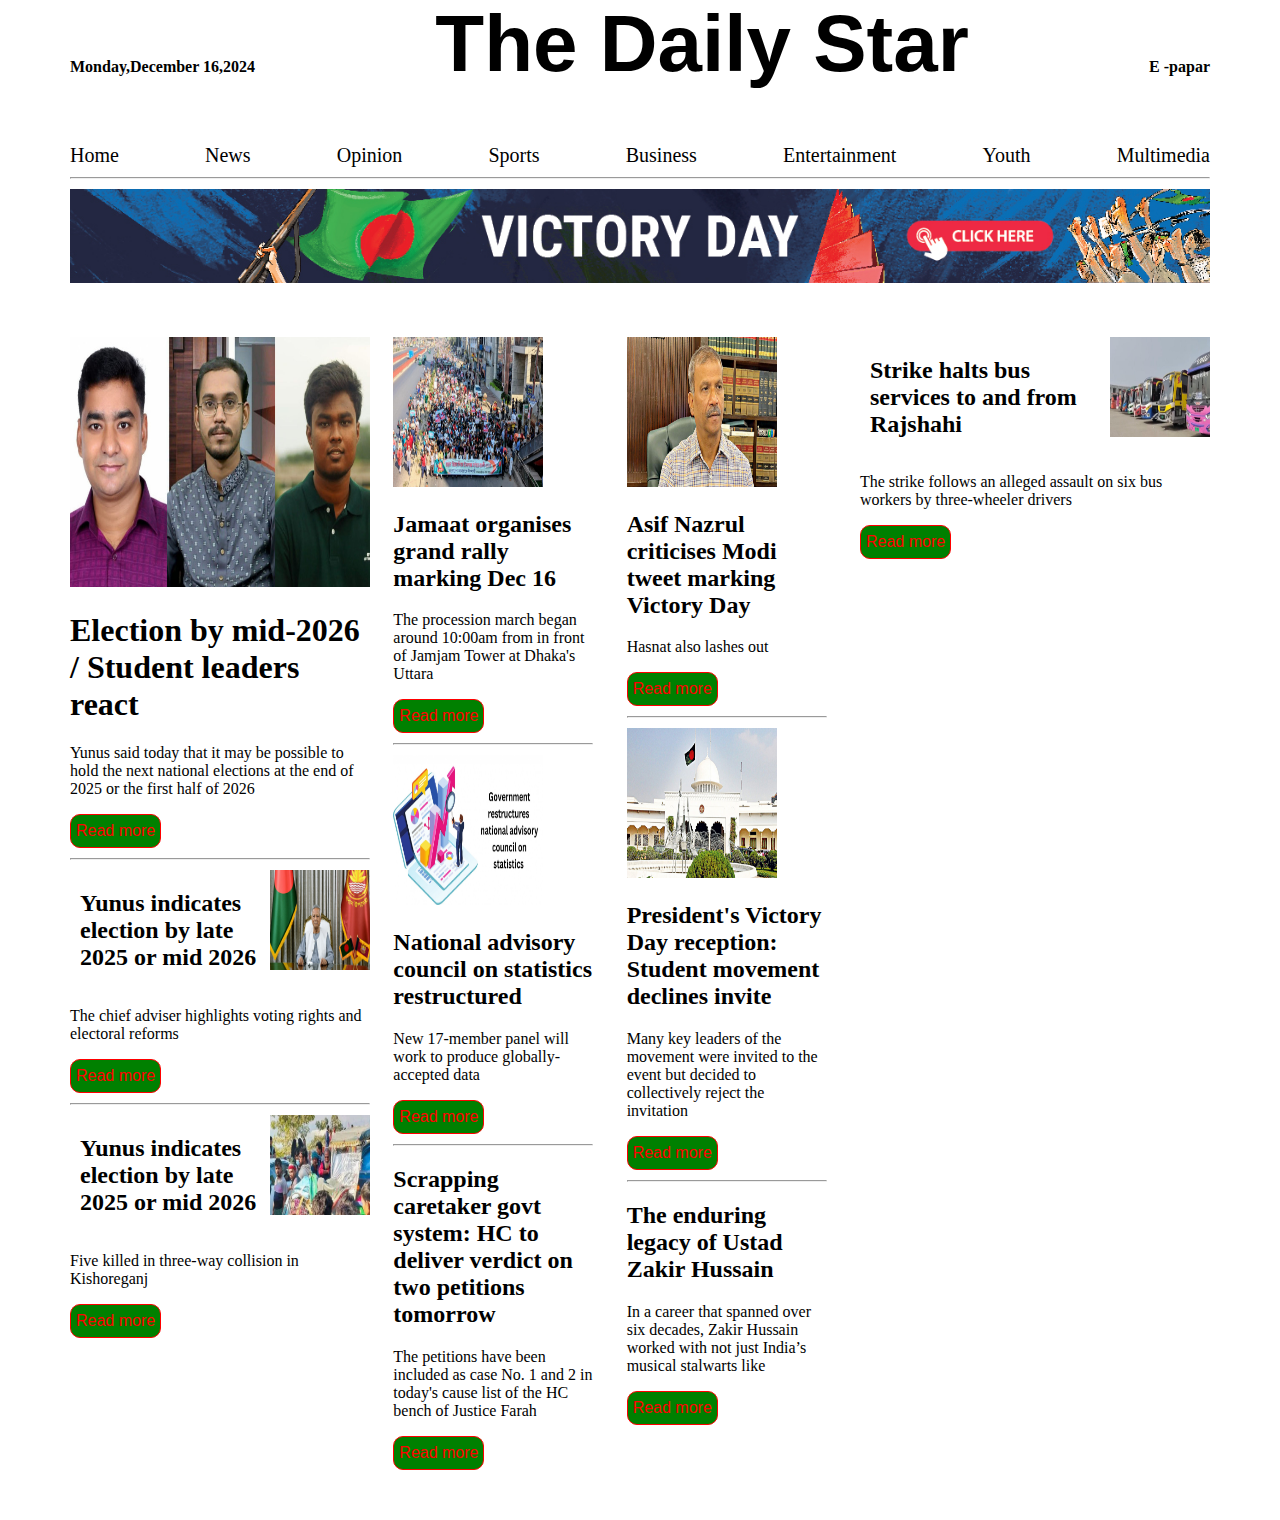
<file: Index.html>
<!DOCTYPE html>
<html lang="en">
  <head>
    <meta charset="UTF-8" />
    <meta name="viewport" content="width=device-width, initial-scale=1.0" />
    <title>Website Design for Newspaper</title>
    <link rel="stylesheet" href="./style.css" />
  </head>
  <body>
    <div class="main">
      <div class="Head">
        <div class="date">Monday,December 16,2024</div>
        <div><h1 class="Name">The Daily Star</h1></div>
        <div class="date">E -papar</div>
      </div>

      <div class="menu">
        <li><a href="./Index.html">Home</a></li>
        <li><a href="">News</a></li>
        <li><a href="">Opinion</a></li>
        <li><a href="">Sports</a></li>
        <li><a href="">Business</a></li>
        <li><a href="">Entertainment</a></li>
        <li><a href="">Youth </a></li>
        <li><a href="">Multimedia</a></li>
      </div>
      <hr />
      <div>
        <img src="./Image/vic-dk.jpg" class="main" />
      </div>
      <div class="news-top">
        <div class="left">
          <div class="left-item">
            <img src="./Image/azmin_2.jpg" width="300px" height="250px" />
            <h1>Election by mid-2026 / Student leaders react</h1>
            <p>
              Yunus said today that it may be possible to hold the next national
              elections at the end of 2025 or the first half of 2026
            </p>
            <button><a href="./election.html">Read more</a></button>
          </div>
          <hr />
          <div class="left-item">
            <div class="Younus">
              <h2>Yunus indicates election by late 2025 or mid 2026</h2>

              <img src="./Image/younus.jpg" height="100px" width="100px" />
            </div>
            <p>
              The chief adviser highlights voting rights and electoral reforms
            </p>
            <button><a href="./younus.html">Read more</a></button>
          </div>
          <hr />
          <div class="left-item">
            <div class="Younus">
              <h2>Yunus indicates election by late 2025 or mid 2026</h2>

              <img src="./Image/kishoreganj.jpg" height="100px" width="100px" />
            </div>
            <p>Five killed in three-way collision in Kishoreganj</p>
            <button><a href="kishoregonge.html">Read more</a></button>
          </div>
          
        </div>
        <div class="middle">
          <div class="Jamat">
            <img src="./Image/jamat.jpg" alt="" height="150px" width="150px" />
            <h2>Jamaat organises grand rally marking Dec 16</h2>
            <p>
              The procession march began around 10:00am from in front of Jamjam
              Tower at Dhaka's Uttara
            </p>
            <button><a href="jamat.html">Read more</a></button>
          </div>
          <hr />
          <div class="Jamat">
            <img
              src="./Image/national.jpg"
              alt=""
              height="150px"
              width="150px"
            />
            <h2>National advisory council on statistics restructured</h2>
            <p>
              New 17-member panel will work to produce globally-accepted data
            </p>
            <button><a href="./national.html">Read more</a></button>
          </div>
          <hr />
          <div class="Jamat">
            <h2>
              Scrapping caretaker govt system: HC to deliver verdict on two
              petitions tomorrow
            </h2>
            <p>
              The petitions have been included as case No. 1 and 2 in today's
              cause list of the HC bench of Justice Farah
            </p>
            <button><a href="./Caretaker.html">Read more</a></button>
          </div>
        </div><!--end first middle-->
        <div class="middle">
            <div class="Jamat">
                <img src="./Image/asif-nazrul_0.jpg" alt="" height="150px" width="150px" />
              <h2>Asif Nazrul criticises Modi tweet marking Victory Day</h2>
              <p>
                Hasnat also lashes out
              </p>
              <button><a href="asif.html">Read more</a></button>
            </div>
            <hr />
            <div class="Jamat">
              <img
                src="./Image/bangabhaban-new_1.jpg"
                alt=""
                height="150px"
                width="150px"
              />
              <h2>President's Victory Day reception: Student movement declines invite</h2>
              <p>
                Many key leaders of the movement were invited to the event but decided to collectively reject the invitation
              </p>
              <button><a href="./national.html">Read more</a></button>
            </div>
            <hr />
            <div class="Jamat">
              <h2>
                The enduring legacy of Ustad Zakir Hussain
              </h2>
              <p>
                In a career that spanned over six decades, Zakir Hussain worked with not just India’s musical stalwarts like 
              </p>
              <button><a href="./Zakir.html">Read more</a></button>
            </div>
          </div>
        <div class="right">
            <div class="Younus">
                <h2>Strike halts bus services to and from Rajshahi</h2>
  
                <img src="./Image/patuakhali-_pic_26_22.01.24.jpg" height="100px" width="100px" />
              </div>
              <p>
                The strike follows an alleged assault on six bus workers by three-wheeler drivers 
              </p>
              <button><a href="./bus.html">Read more</a></button>
            </div>
            
        </div>
      </div>
    </div>
    <!--main end-->
  </body>
</html>
</file>
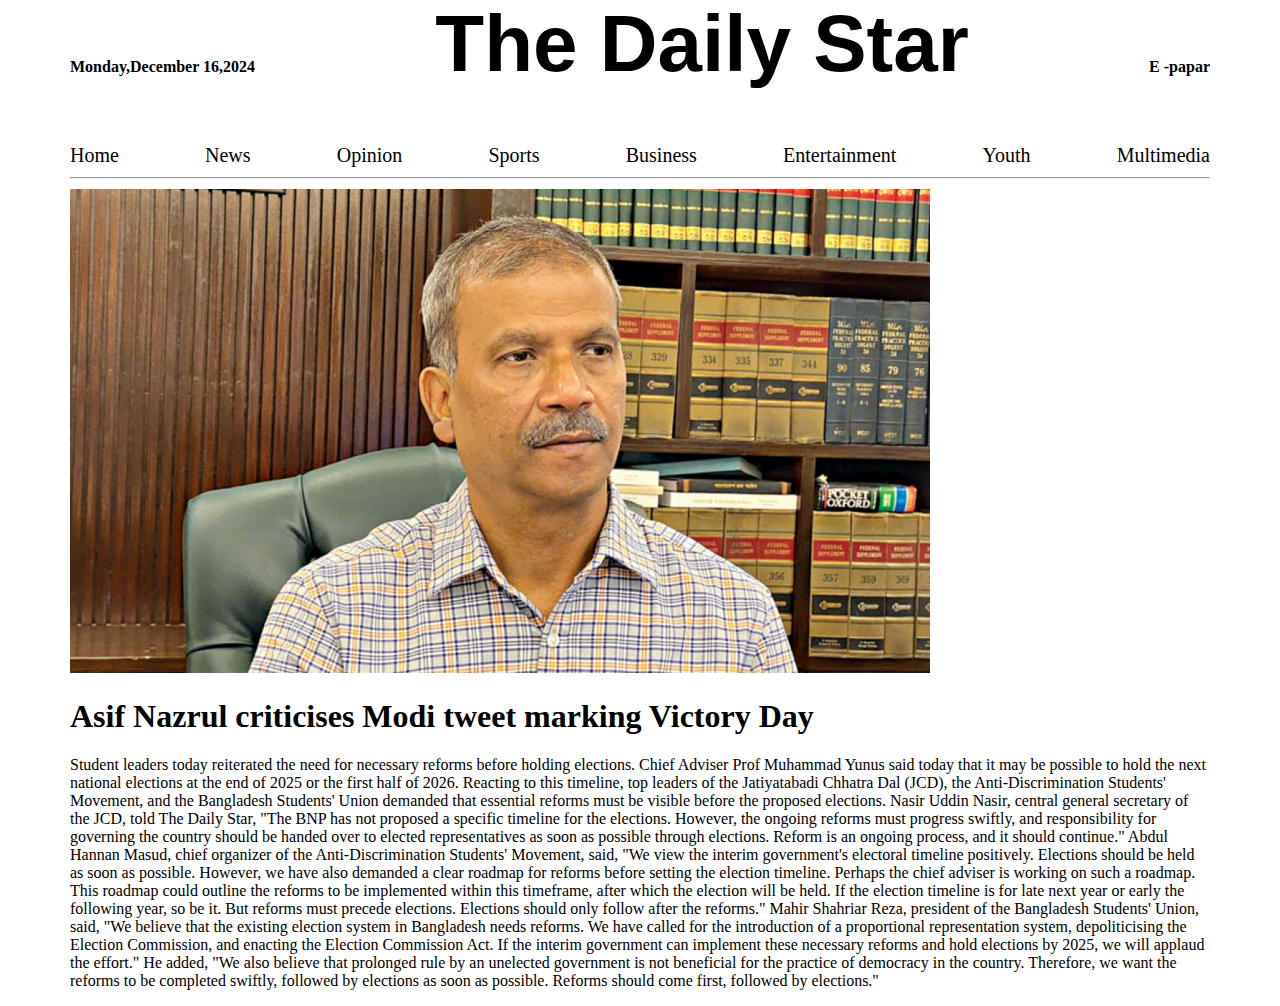
<file: asif.html>
<!DOCTYPE html>
<html lang="en">
  <head>
    <meta charset="UTF-8" />
    <meta name="viewport" content="width=device-width, initial-scale=1.0" />
    <title>Website Design for Newspaper</title>
    <link rel="stylesheet" href="./style.css" />
  </head>
  <body>
    <div class="main">
      <div class="Head">
        <div class="date">Monday,December 16,2024</div>
        <div><h1 class="Name">The Daily Star</h1></div>
        <div class="date">E -papar</div>
      </div>

      <div class="menu">
        <li><a href="./Index.html">Home</a></li>
        <li><a href="">News</a></li>
        <li><a href="">Opinion</a></li>
        <li><a href="">Sports</a></li>
        <li><a href="">Business</a></li>
        <li><a href="">Entertainment</a></li>
        <li><a href="">Youth </a></li>
        <li><a href="">Multimedia</a></li>
      </div>
      <hr />
      <img src="./Image/asif-nazrul_0.jpg"/>
      <h1> Asif Nazrul criticises Modi tweet marking Victory Day</h1>
     

      <p>
        Student leaders today reiterated the need for necessary reforms before
        holding elections. Chief Adviser Prof Muhammad Yunus said today that it
        may be possible to hold the next national elections at the end of 2025
        or the first half of 2026. Reacting to this timeline, top leaders of the
        Jatiyatabadi Chhatra Dal (JCD), the Anti-Discrimination Students'
        Movement, and the Bangladesh Students' Union demanded that essential
        reforms must be visible before the proposed elections. Nasir Uddin
        Nasir, central general secretary of the JCD, told The Daily Star, "The
        BNP has not proposed a specific timeline for the elections. However, the
        ongoing reforms must progress swiftly, and responsibility for governing
        the country should be handed over to elected representatives as soon as
        possible through elections. Reform is an ongoing process, and it should
        continue." Abdul Hannan Masud, chief organizer of the
        Anti-Discrimination Students' Movement, said, "We view the interim
        government's electoral timeline positively. Elections should be held as
        soon as possible. However, we have also demanded a clear roadmap for
        reforms before setting the election timeline. Perhaps the chief adviser
        is working on such a roadmap. This roadmap could outline the reforms to
        be implemented within this timeframe, after which the election will be
        held. If the election timeline is for late next year or early the
        following year, so be it. But reforms must precede elections. Elections
        should only follow after the reforms." Mahir Shahriar Reza, president of
        the Bangladesh Students' Union, said, "We believe that the existing
        election system in Bangladesh needs reforms. We have called for the
        introduction of a proportional representation system, depoliticising the
        Election Commission, and enacting the Election Commission Act. If the
        interim government can implement these necessary reforms and hold
        elections by 2025, we will applaud the effort." He added, "We also
        believe that prolonged rule by an unelected government is not beneficial
        for the practice of democracy in the country. Therefore, we want the
        reforms to be completed swiftly, followed by elections as soon as
        possible. Reforms should come first, followed by elections."
      </p>
    </div>
    <!--main end-->
  </body>
</html>
</file>
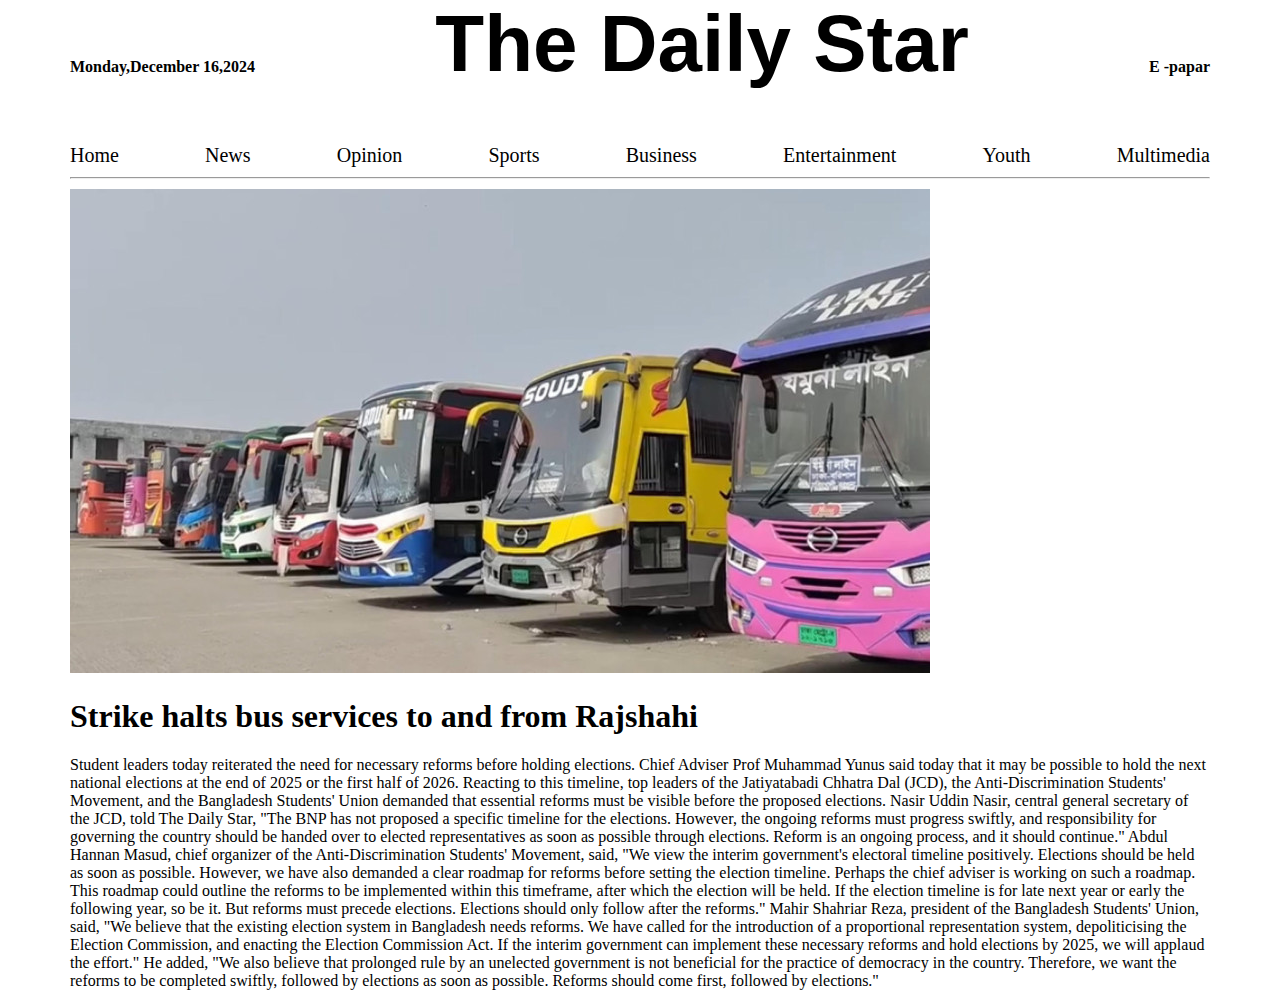
<file: bus.html>
<!DOCTYPE html>
<html lang="en">
  <head>
    <meta charset="UTF-8" />
    <meta name="viewport" content="width=device-width, initial-scale=1.0" />
    <title>Website Design for Newspaper</title>
    <link rel="stylesheet" href="./style.css" />
  </head>
  <body>
    <div class="main">
      <div class="Head">
        <div class="date">Monday,December 16,2024</div>
        <div><h1 class="Name">The Daily Star</h1></div>
        <div class="date">E -papar</div>
      </div>

      <div class="menu">
        <li><a href="./Index.html">Home</a></li>
        <li><a href="">News</a></li>
        <li><a href="">Opinion</a></li>
        <li><a href="">Sports</a></li>
        <li><a href="">Business</a></li>
        <li><a href="">Entertainment</a></li>
        <li><a href="">Youth </a></li>
        <li><a href="">Multimedia</a></li>
      </div>
      <hr />
      <img src="./Image/patuakhali-_pic_26_22.01.24.jpg"/>
      <h1> Strike halts bus services to and from Rajshahi</h1>
     

      <p>
        Student leaders today reiterated the need for necessary reforms before
        holding elections. Chief Adviser Prof Muhammad Yunus said today that it
        may be possible to hold the next national elections at the end of 2025
        or the first half of 2026. Reacting to this timeline, top leaders of the
        Jatiyatabadi Chhatra Dal (JCD), the Anti-Discrimination Students'
        Movement, and the Bangladesh Students' Union demanded that essential
        reforms must be visible before the proposed elections. Nasir Uddin
        Nasir, central general secretary of the JCD, told The Daily Star, "The
        BNP has not proposed a specific timeline for the elections. However, the
        ongoing reforms must progress swiftly, and responsibility for governing
        the country should be handed over to elected representatives as soon as
        possible through elections. Reform is an ongoing process, and it should
        continue." Abdul Hannan Masud, chief organizer of the
        Anti-Discrimination Students' Movement, said, "We view the interim
        government's electoral timeline positively. Elections should be held as
        soon as possible. However, we have also demanded a clear roadmap for
        reforms before setting the election timeline. Perhaps the chief adviser
        is working on such a roadmap. This roadmap could outline the reforms to
        be implemented within this timeframe, after which the election will be
        held. If the election timeline is for late next year or early the
        following year, so be it. But reforms must precede elections. Elections
        should only follow after the reforms." Mahir Shahriar Reza, president of
        the Bangladesh Students' Union, said, "We believe that the existing
        election system in Bangladesh needs reforms. We have called for the
        introduction of a proportional representation system, depoliticising the
        Election Commission, and enacting the Election Commission Act. If the
        interim government can implement these necessary reforms and hold
        elections by 2025, we will applaud the effort." He added, "We also
        believe that prolonged rule by an unelected government is not beneficial
        for the practice of democracy in the country. Therefore, we want the
        reforms to be completed swiftly, followed by elections as soon as
        possible. Reforms should come first, followed by elections."
      </p>
    </div>
    <!--main end-->
  </body>
</html>
</file>
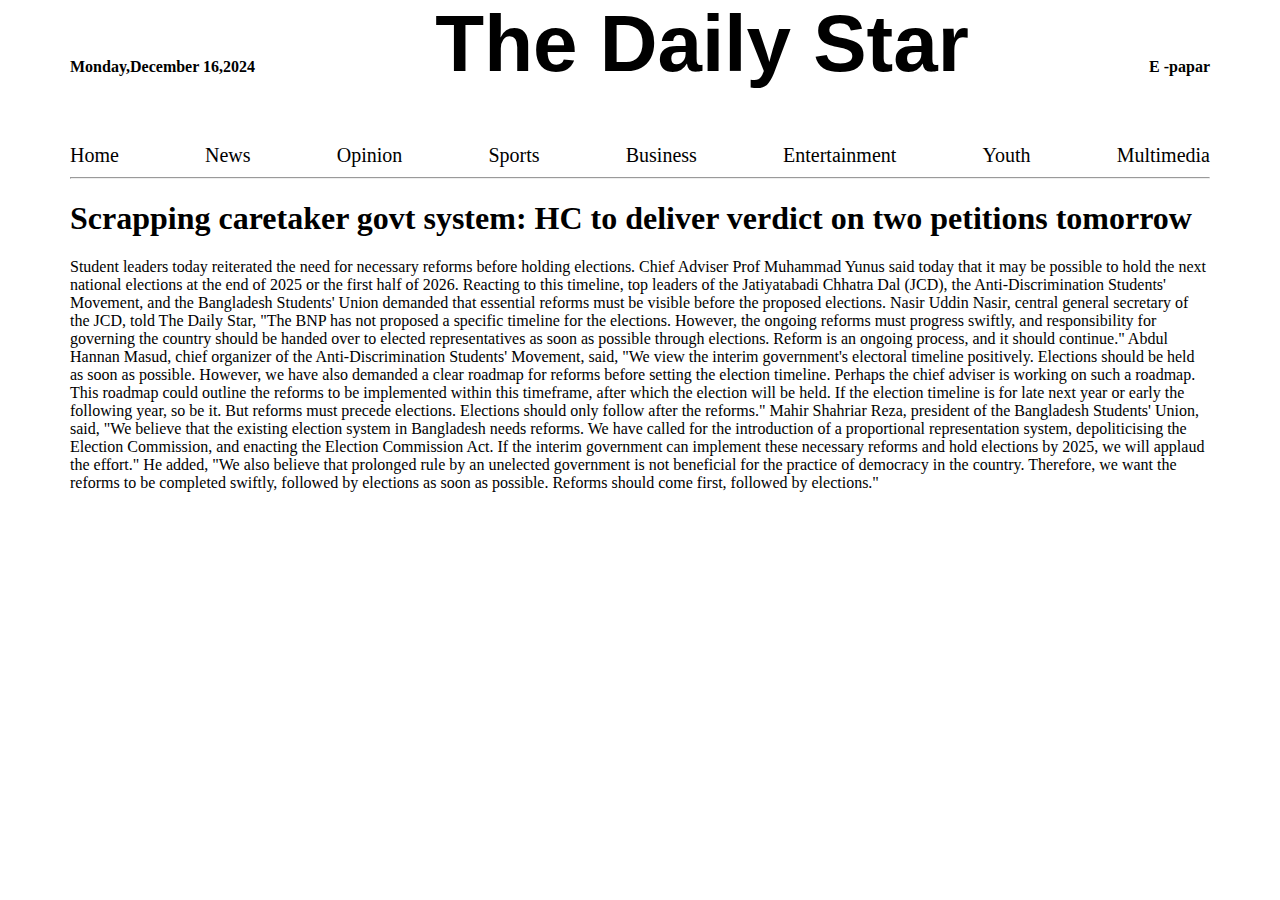
<file: Caretaker.html>
<!DOCTYPE html>
<html lang="en">
  <head>
    <meta charset="UTF-8" />
    <meta name="viewport" content="width=device-width, initial-scale=1.0" />
    <title>Website Design for Newspaper</title>
    <link rel="stylesheet" href="./style.css" />
  </head>
  <body>
    <div class="main">
      <div class="Head">
        <div class="date">Monday,December 16,2024</div>
        <div><h1 class="Name">The Daily Star</h1></div>
        <div class="date">E -papar</div>
      </div>

      <div class="menu">
        <li><a href="./Index.html">Home</a></li>
        <li><a href="">News</a></li>
        <li><a href="">Opinion</a></li>
        <li><a href="">Sports</a></li>
        <li><a href="">Business</a></li>
        <li><a href="">Entertainment</a></li>
        <li><a href="">Youth </a></li>
        <li><a href="">Multimedia</a></li>
      </div>
      <hr />
      <h1> Scrapping caretaker govt system: HC to deliver verdict on two
        petitions tomorrow</h1>
     

      <p>
        Student leaders today reiterated the need for necessary reforms before
        holding elections. Chief Adviser Prof Muhammad Yunus said today that it
        may be possible to hold the next national elections at the end of 2025
        or the first half of 2026. Reacting to this timeline, top leaders of the
        Jatiyatabadi Chhatra Dal (JCD), the Anti-Discrimination Students'
        Movement, and the Bangladesh Students' Union demanded that essential
        reforms must be visible before the proposed elections. Nasir Uddin
        Nasir, central general secretary of the JCD, told The Daily Star, "The
        BNP has not proposed a specific timeline for the elections. However, the
        ongoing reforms must progress swiftly, and responsibility for governing
        the country should be handed over to elected representatives as soon as
        possible through elections. Reform is an ongoing process, and it should
        continue." Abdul Hannan Masud, chief organizer of the
        Anti-Discrimination Students' Movement, said, "We view the interim
        government's electoral timeline positively. Elections should be held as
        soon as possible. However, we have also demanded a clear roadmap for
        reforms before setting the election timeline. Perhaps the chief adviser
        is working on such a roadmap. This roadmap could outline the reforms to
        be implemented within this timeframe, after which the election will be
        held. If the election timeline is for late next year or early the
        following year, so be it. But reforms must precede elections. Elections
        should only follow after the reforms." Mahir Shahriar Reza, president of
        the Bangladesh Students' Union, said, "We believe that the existing
        election system in Bangladesh needs reforms. We have called for the
        introduction of a proportional representation system, depoliticising the
        Election Commission, and enacting the Election Commission Act. If the
        interim government can implement these necessary reforms and hold
        elections by 2025, we will applaud the effort." He added, "We also
        believe that prolonged rule by an unelected government is not beneficial
        for the practice of democracy in the country. Therefore, we want the
        reforms to be completed swiftly, followed by elections as soon as
        possible. Reforms should come first, followed by elections."
      </p>
    </div>
    <!--main end-->
  </body>
</html>
</file>
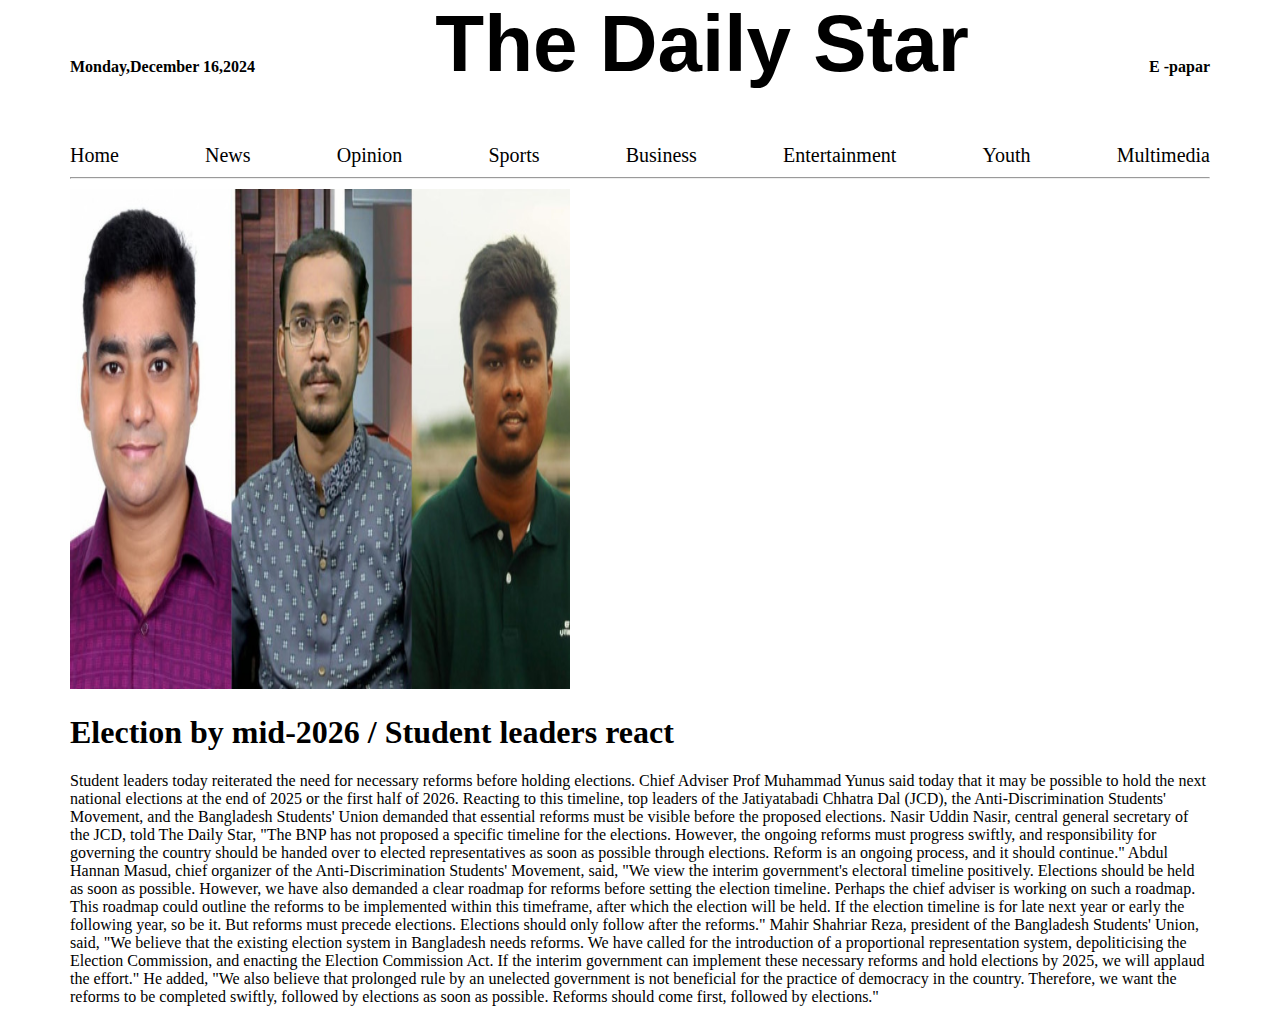
<file: election.html>
<!DOCTYPE html>
<html lang="en">
  <head>
    <meta charset="UTF-8" />
    <meta name="viewport" content="width=device-width, initial-scale=1.0" />
    <title>Website Design for Newspaper</title>
    <link rel="stylesheet" href="./style.css" />
  </head>
  <body>
    <div class="main">
      <div class="Head">
        <div class="date">Monday,December 16,2024</div>
        <div><h1 class="Name">The Daily Star</h1></div>
        <div class="date">E -papar</div>
      </div>

      <div class="menu">
        <li><a href="./Index.html">Home</a></li>
        <li><a href="">News</a></li>
        <li><a href="">Opinion</a></li>
        <li><a href="">Sports</a></li>
        <li><a href="">Business</a></li>
        <li><a href="">Entertainment</a></li>
        <li><a href="">Youth </a></li>
        <li><a href="">Multimedia</a></li>
      </div>
      <hr />

      <img src="./Image/azmin_2.jpg" width="500px" height="500px" />
      <h1>Election by mid-2026 / Student leaders react</h1>
      <p>
        Student leaders today reiterated the need for necessary reforms before
        holding elections. Chief Adviser Prof Muhammad Yunus said today that it
        may be possible to hold the next national elections at the end of 2025
        or the first half of 2026. Reacting to this timeline, top leaders of the
        Jatiyatabadi Chhatra Dal (JCD), the Anti-Discrimination Students'
        Movement, and the Bangladesh Students' Union demanded that essential
        reforms must be visible before the proposed elections. Nasir Uddin
        Nasir, central general secretary of the JCD, told The Daily Star, "The
        BNP has not proposed a specific timeline for the elections. However, the
        ongoing reforms must progress swiftly, and responsibility for governing
        the country should be handed over to elected representatives as soon as
        possible through elections. Reform is an ongoing process, and it should
        continue." Abdul Hannan Masud, chief organizer of the
        Anti-Discrimination Students' Movement, said, "We view the interim
        government's electoral timeline positively. Elections should be held as
        soon as possible. However, we have also demanded a clear roadmap for
        reforms before setting the election timeline. Perhaps the chief adviser
        is working on such a roadmap. This roadmap could outline the reforms to
        be implemented within this timeframe, after which the election will be
        held. If the election timeline is for late next year or early the
        following year, so be it. But reforms must precede elections. Elections
        should only follow after the reforms." Mahir Shahriar Reza, president of
        the Bangladesh Students' Union, said, "We believe that the existing
        election system in Bangladesh needs reforms. We have called for the
        introduction of a proportional representation system, depoliticising the
        Election Commission, and enacting the Election Commission Act. If the
        interim government can implement these necessary reforms and hold
        elections by 2025, we will applaud the effort." He added, "We also
        believe that prolonged rule by an unelected government is not beneficial
        for the practice of democracy in the country. Therefore, we want the
        reforms to be completed swiftly, followed by elections as soon as
        possible. Reforms should come first, followed by elections."
      </p>
    </div>
    <!--main end-->
  </body>
</html>
</file>
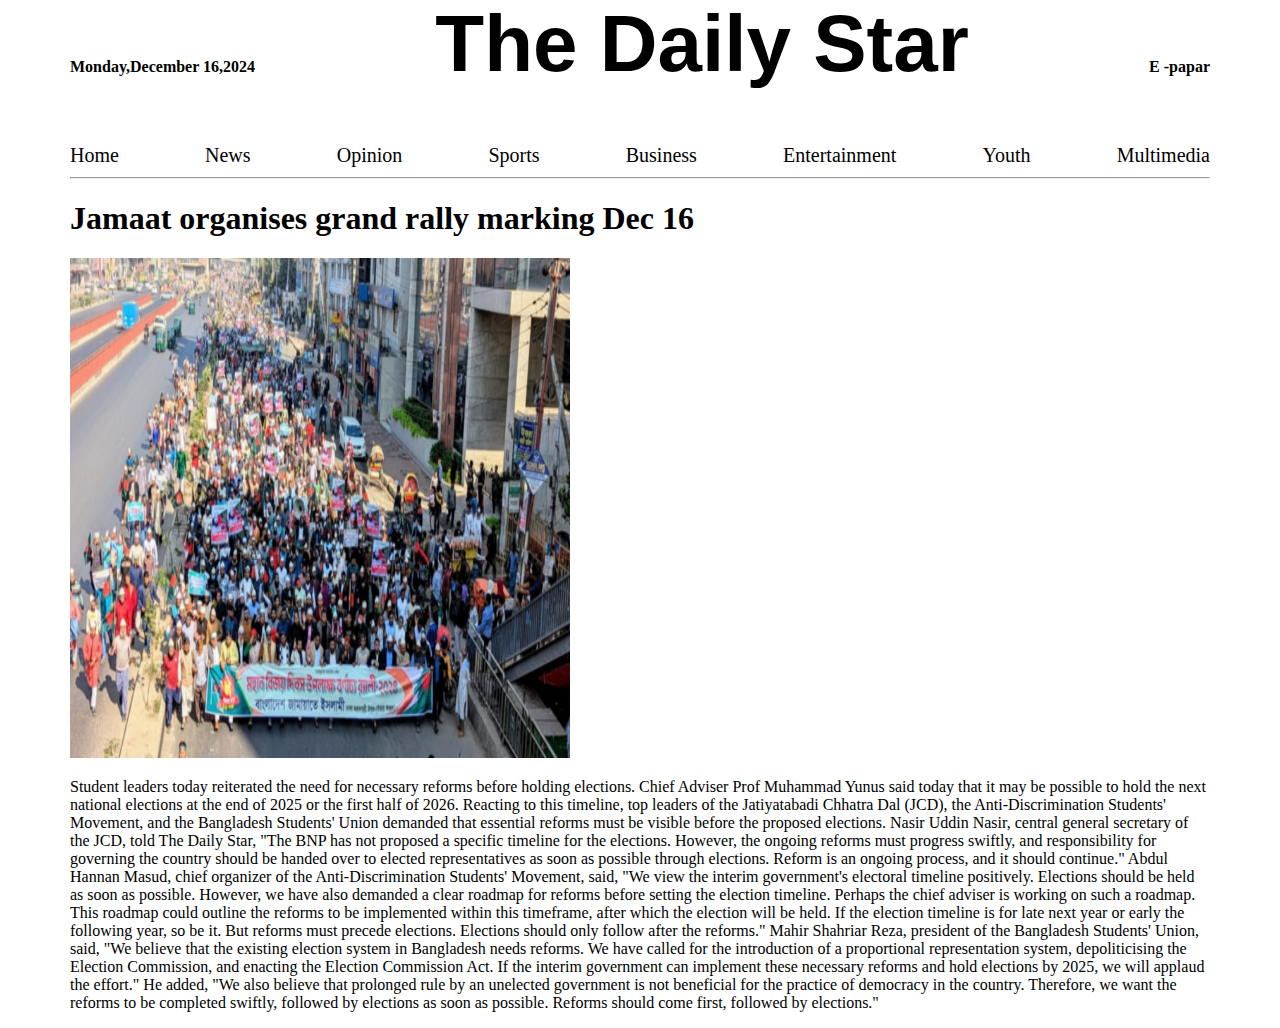
<file: jamat.html>
<!DOCTYPE html>
<html lang="en">
  <head>
    <meta charset="UTF-8" />
    <meta name="viewport" content="width=device-width, initial-scale=1.0" />
    <title>Website Design for Newspaper</title>
    <link rel="stylesheet" href="./style.css" />
  </head>
  <body>
    <div class="main">
      <div class="Head">
        <div class="date">Monday,December 16,2024</div>
        <div><h1 class="Name">The Daily Star</h1></div>
        <div class="date">E -papar</div>
      </div>

      <div class="menu">
        <li><a href="./Index.html">Home</a></li>
        <li><a href="">News</a></li>
        <li><a href="">Opinion</a></li>
        <li><a href="">Sports</a></li>
        <li><a href="">Business</a></li>
        <li><a href="">Entertainment</a></li>
        <li><a href="">Youth </a></li>
        <li><a href="">Multimedia</a></li>
      </div>
      <hr />
      <h1>Jamaat organises grand rally marking Dec 16</h1>
      <img src="./Image/jamat.jpg" width="500px" height="500px" />

      <p>
        Student leaders today reiterated the need for necessary reforms before
        holding elections. Chief Adviser Prof Muhammad Yunus said today that it
        may be possible to hold the next national elections at the end of 2025
        or the first half of 2026. Reacting to this timeline, top leaders of the
        Jatiyatabadi Chhatra Dal (JCD), the Anti-Discrimination Students'
        Movement, and the Bangladesh Students' Union demanded that essential
        reforms must be visible before the proposed elections. Nasir Uddin
        Nasir, central general secretary of the JCD, told The Daily Star, "The
        BNP has not proposed a specific timeline for the elections. However, the
        ongoing reforms must progress swiftly, and responsibility for governing
        the country should be handed over to elected representatives as soon as
        possible through elections. Reform is an ongoing process, and it should
        continue." Abdul Hannan Masud, chief organizer of the
        Anti-Discrimination Students' Movement, said, "We view the interim
        government's electoral timeline positively. Elections should be held as
        soon as possible. However, we have also demanded a clear roadmap for
        reforms before setting the election timeline. Perhaps the chief adviser
        is working on such a roadmap. This roadmap could outline the reforms to
        be implemented within this timeframe, after which the election will be
        held. If the election timeline is for late next year or early the
        following year, so be it. But reforms must precede elections. Elections
        should only follow after the reforms." Mahir Shahriar Reza, president of
        the Bangladesh Students' Union, said, "We believe that the existing
        election system in Bangladesh needs reforms. We have called for the
        introduction of a proportional representation system, depoliticising the
        Election Commission, and enacting the Election Commission Act. If the
        interim government can implement these necessary reforms and hold
        elections by 2025, we will applaud the effort." He added, "We also
        believe that prolonged rule by an unelected government is not beneficial
        for the practice of democracy in the country. Therefore, we want the
        reforms to be completed swiftly, followed by elections as soon as
        possible. Reforms should come first, followed by elections."
      </p>
    </div>
    <!--main end-->
  </body>
</html>
</file>
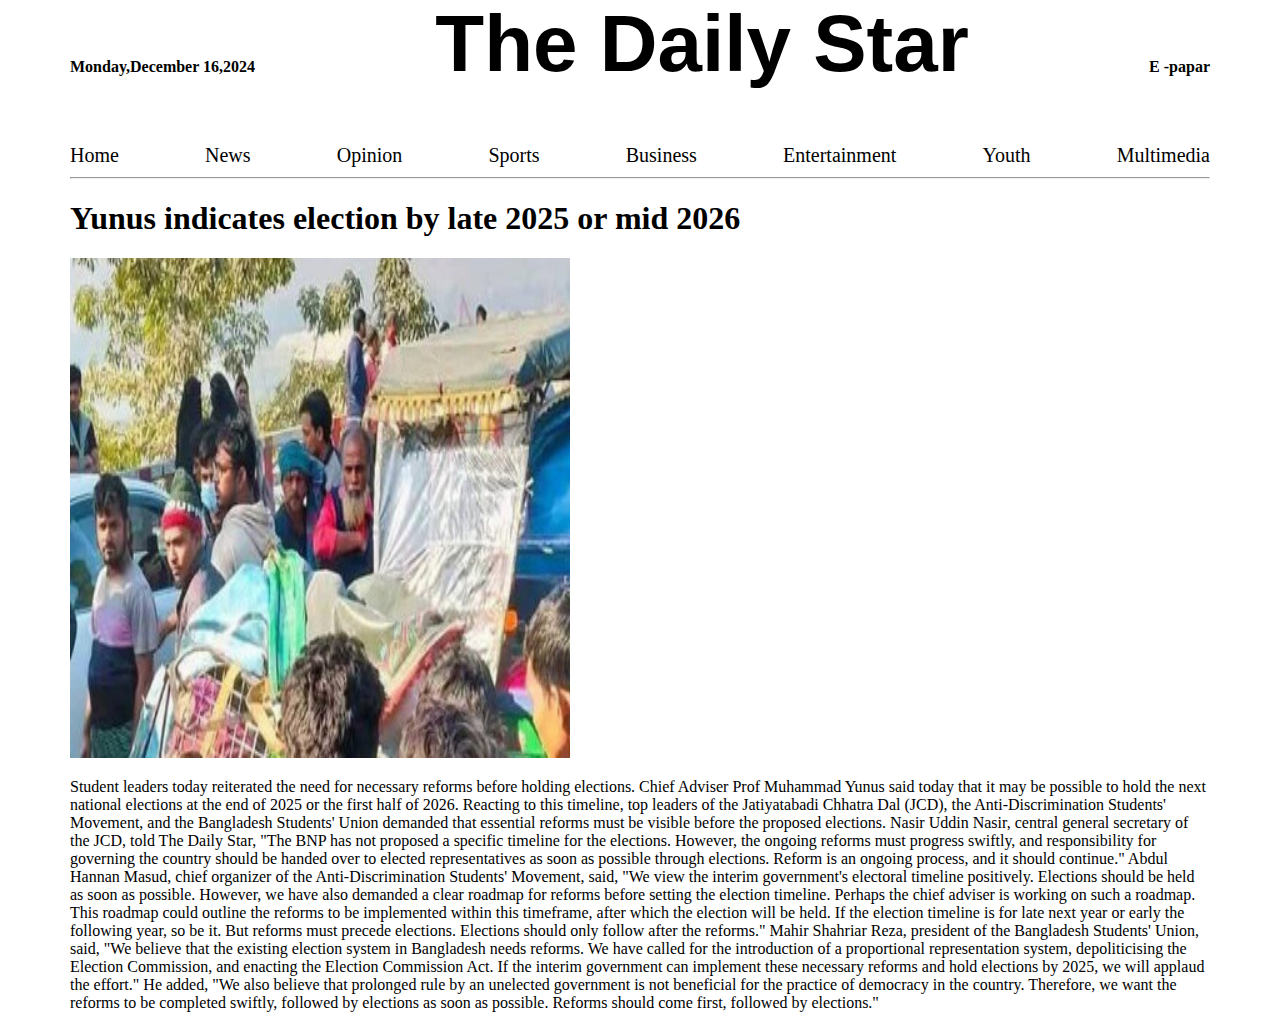
<file: kishoregonge.html>
<!DOCTYPE html>
<html lang="en">
  <head>
    <meta charset="UTF-8" />
    <meta name="viewport" content="width=device-width, initial-scale=1.0" />
    <title>Website Design for Newspaper</title>
    <link rel="stylesheet" href="./style.css" />
  </head>
  <body>
    <div class="main">
      <div class="Head">
        <div class="date">Monday,December 16,2024</div>
        <div><h1 class="Name">The Daily Star</h1></div>
        <div class="date">E -papar</div>
      </div>

      <div class="menu">
        <li><a href="./Index.html">Home</a></li>
        <li><a href="">News</a></li>
        <li><a href="">Opinion</a></li>
        <li><a href="">Sports</a></li>
        <li><a href="">Business</a></li>
        <li><a href="">Entertainment</a></li>
        <li><a href="">Youth </a></li>
        <li><a href="">Multimedia</a></li>
      </div>
      <hr />
      <h1>Yunus indicates election by late 2025 or mid 2026</h1>
      <img src="./Image/kishoreganj.jpg" width="500px" height="500px" />
      
      <p>
        Student leaders today reiterated the need for necessary reforms before
        holding elections. Chief Adviser Prof Muhammad Yunus said today that it
        may be possible to hold the next national elections at the end of 2025
        or the first half of 2026. Reacting to this timeline, top leaders of the
        Jatiyatabadi Chhatra Dal (JCD), the Anti-Discrimination Students'
        Movement, and the Bangladesh Students' Union demanded that essential
        reforms must be visible before the proposed elections. Nasir Uddin
        Nasir, central general secretary of the JCD, told The Daily Star, "The
        BNP has not proposed a specific timeline for the elections. However, the
        ongoing reforms must progress swiftly, and responsibility for governing
        the country should be handed over to elected representatives as soon as
        possible through elections. Reform is an ongoing process, and it should
        continue." Abdul Hannan Masud, chief organizer of the
        Anti-Discrimination Students' Movement, said, "We view the interim
        government's electoral timeline positively. Elections should be held as
        soon as possible. However, we have also demanded a clear roadmap for
        reforms before setting the election timeline. Perhaps the chief adviser
        is working on such a roadmap. This roadmap could outline the reforms to
        be implemented within this timeframe, after which the election will be
        held. If the election timeline is for late next year or early the
        following year, so be it. But reforms must precede elections. Elections
        should only follow after the reforms." Mahir Shahriar Reza, president of
        the Bangladesh Students' Union, said, "We believe that the existing
        election system in Bangladesh needs reforms. We have called for the
        introduction of a proportional representation system, depoliticising the
        Election Commission, and enacting the Election Commission Act. If the
        interim government can implement these necessary reforms and hold
        elections by 2025, we will applaud the effort." He added, "We also
        believe that prolonged rule by an unelected government is not beneficial
        for the practice of democracy in the country. Therefore, we want the
        reforms to be completed swiftly, followed by elections as soon as
        possible. Reforms should come first, followed by elections."
      </p>
    </div>
    <!--main end-->
  </body>
</html>
</file>
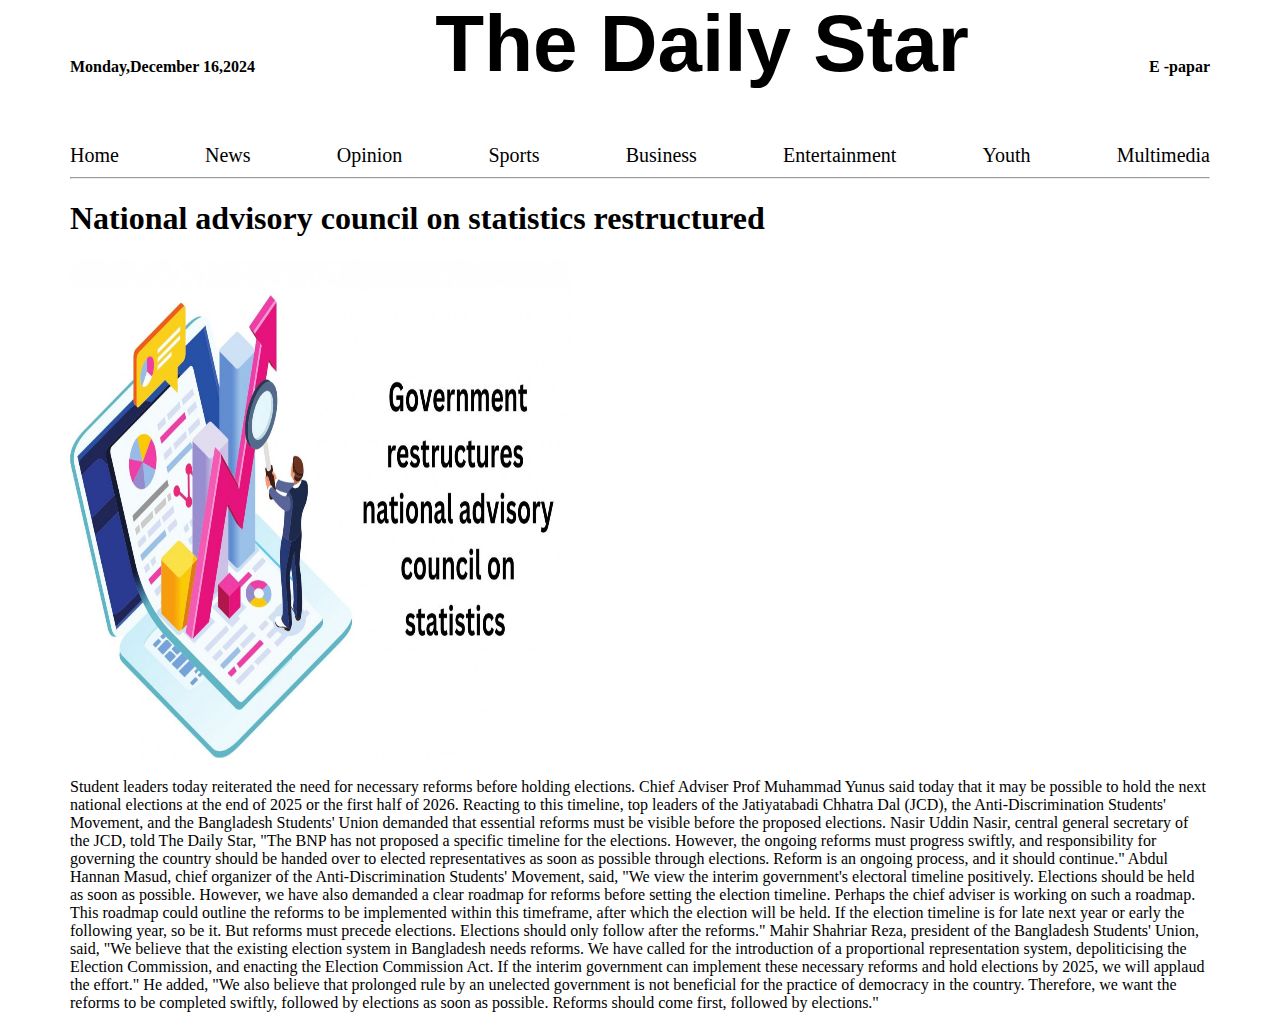
<file: national.html>
<!DOCTYPE html>
<html lang="en">
  <head>
    <meta charset="UTF-8" />
    <meta name="viewport" content="width=device-width, initial-scale=1.0" />
    <title>Website Design for Newspaper</title>
    <link rel="stylesheet" href="./style.css" />
  </head>
  <body>
    <div class="main">
      <div class="Head">
        <div class="date">Monday,December 16,2024</div>
        <div><h1 class="Name">The Daily Star</h1></div>
        <div class="date">E -papar</div>
      </div>

      <div class="menu">
        <li><a href="./Index.html">Home</a></li>
        <li><a href="">News</a></li>
        <li><a href="">Opinion</a></li>
        <li><a href="">Sports</a></li>
        <li><a href="">Business</a></li>
        <li><a href="">Entertainment</a></li>
        <li><a href="">Youth </a></li>
        <li><a href="">Multimedia</a></li>
      </div>
      <hr />
      <h1>National advisory council on statistics restructured</h1>
      <img src="./Image/national.jpg" width="500px" height="500px" />

      <p>
        Student leaders today reiterated the need for necessary reforms before
        holding elections. Chief Adviser Prof Muhammad Yunus said today that it
        may be possible to hold the next national elections at the end of 2025
        or the first half of 2026. Reacting to this timeline, top leaders of the
        Jatiyatabadi Chhatra Dal (JCD), the Anti-Discrimination Students'
        Movement, and the Bangladesh Students' Union demanded that essential
        reforms must be visible before the proposed elections. Nasir Uddin
        Nasir, central general secretary of the JCD, told The Daily Star, "The
        BNP has not proposed a specific timeline for the elections. However, the
        ongoing reforms must progress swiftly, and responsibility for governing
        the country should be handed over to elected representatives as soon as
        possible through elections. Reform is an ongoing process, and it should
        continue." Abdul Hannan Masud, chief organizer of the
        Anti-Discrimination Students' Movement, said, "We view the interim
        government's electoral timeline positively. Elections should be held as
        soon as possible. However, we have also demanded a clear roadmap for
        reforms before setting the election timeline. Perhaps the chief adviser
        is working on such a roadmap. This roadmap could outline the reforms to
        be implemented within this timeframe, after which the election will be
        held. If the election timeline is for late next year or early the
        following year, so be it. But reforms must precede elections. Elections
        should only follow after the reforms." Mahir Shahriar Reza, president of
        the Bangladesh Students' Union, said, "We believe that the existing
        election system in Bangladesh needs reforms. We have called for the
        introduction of a proportional representation system, depoliticising the
        Election Commission, and enacting the Election Commission Act. If the
        interim government can implement these necessary reforms and hold
        elections by 2025, we will applaud the effort." He added, "We also
        believe that prolonged rule by an unelected government is not beneficial
        for the practice of democracy in the country. Therefore, we want the
        reforms to be completed swiftly, followed by elections as soon as
        possible. Reforms should come first, followed by elections."
      </p>
    </div>
    <!--main end-->
  </body>
</html>
</file>
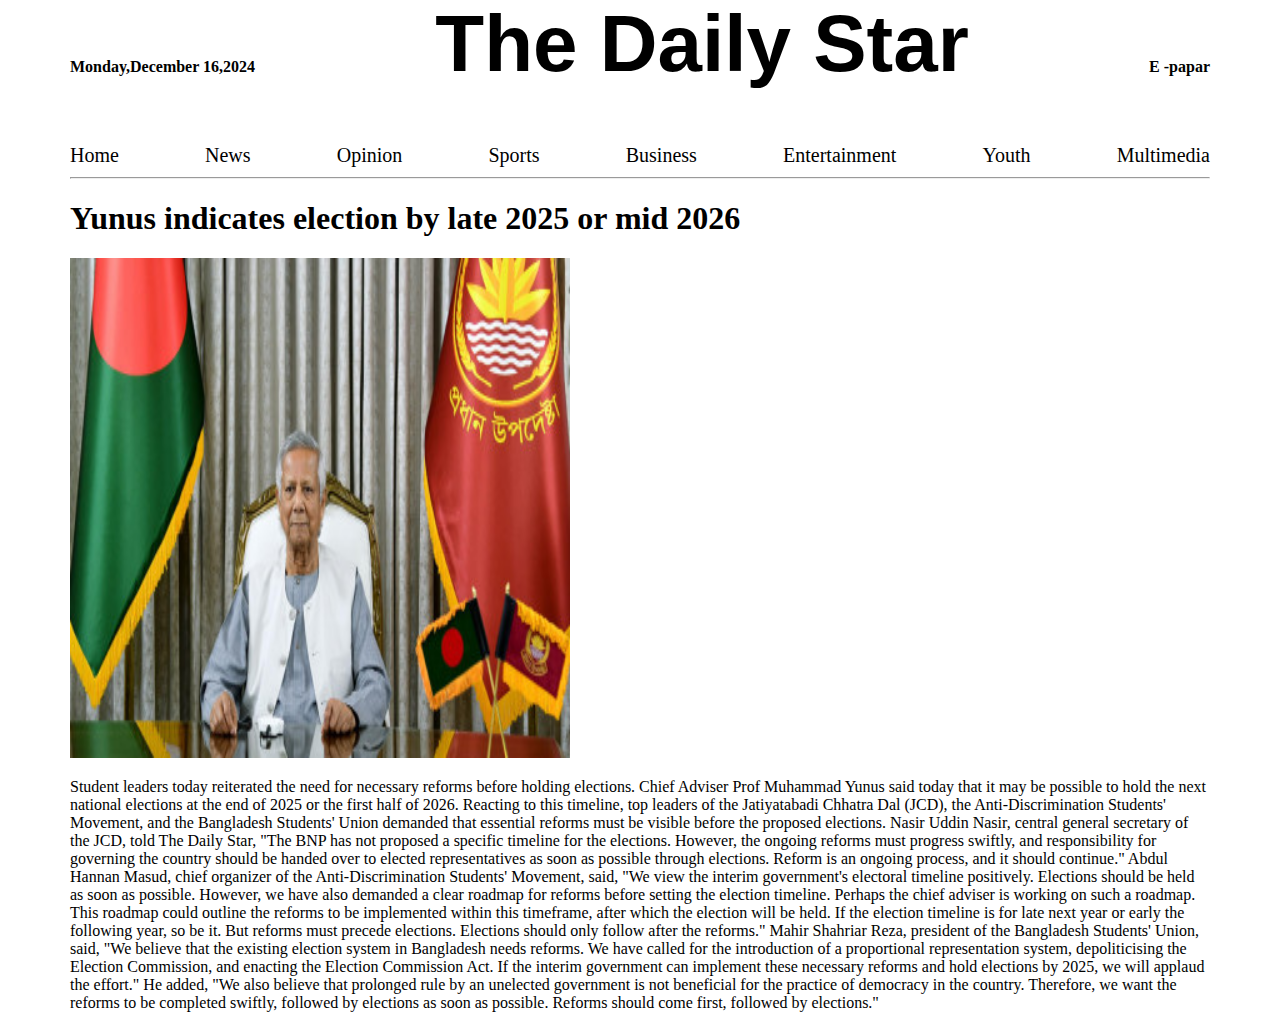
<file: younus.html>
<!DOCTYPE html>
<html lang="en">
  <head>
    <meta charset="UTF-8" />
    <meta name="viewport" content="width=device-width, initial-scale=1.0" />
    <title>Website Design for Newspaper</title>
    <link rel="stylesheet" href="./style.css" />
  </head>
  <body>
    <div class="main">
      <div class="Head">
        <div class="date">Monday,December 16,2024</div>
        <div><h1 class="Name">The Daily Star</h1></div>
        <div class="date">E -papar</div>
      </div>

      <div class="menu">
        <li><a href="./Index.html">Home</a></li>
        <li><a href="">News</a></li>
        <li><a href="">Opinion</a></li>
        <li><a href="">Sports</a></li>
        <li><a href="">Business</a></li>
        <li><a href="">Entertainment</a></li>
        <li><a href="">Youth </a></li>
        <li><a href="">Multimedia</a></li>
      </div>
      <hr />
      <h1>Yunus indicates election by late 2025 or mid 2026</h1>
      <img src="./Image/younus.jpg" width="500px" height="500px" />
     
      <p>
        Student leaders today reiterated the need for necessary reforms before
        holding elections. Chief Adviser Prof Muhammad Yunus said today that it
        may be possible to hold the next national elections at the end of 2025
        or the first half of 2026. Reacting to this timeline, top leaders of the
        Jatiyatabadi Chhatra Dal (JCD), the Anti-Discrimination Students'
        Movement, and the Bangladesh Students' Union demanded that essential
        reforms must be visible before the proposed elections. Nasir Uddin
        Nasir, central general secretary of the JCD, told The Daily Star, "The
        BNP has not proposed a specific timeline for the elections. However, the
        ongoing reforms must progress swiftly, and responsibility for governing
        the country should be handed over to elected representatives as soon as
        possible through elections. Reform is an ongoing process, and it should
        continue." Abdul Hannan Masud, chief organizer of the
        Anti-Discrimination Students' Movement, said, "We view the interim
        government's electoral timeline positively. Elections should be held as
        soon as possible. However, we have also demanded a clear roadmap for
        reforms before setting the election timeline. Perhaps the chief adviser
        is working on such a roadmap. This roadmap could outline the reforms to
        be implemented within this timeframe, after which the election will be
        held. If the election timeline is for late next year or early the
        following year, so be it. But reforms must precede elections. Elections
        should only follow after the reforms." Mahir Shahriar Reza, president of
        the Bangladesh Students' Union, said, "We believe that the existing
        election system in Bangladesh needs reforms. We have called for the
        introduction of a proportional representation system, depoliticising the
        Election Commission, and enacting the Election Commission Act. If the
        interim government can implement these necessary reforms and hold
        elections by 2025, we will applaud the effort." He added, "We also
        believe that prolonged rule by an unelected government is not beneficial
        for the practice of democracy in the country. Therefore, we want the
        reforms to be completed swiftly, followed by elections as soon as
        possible. Reforms should come first, followed by elections."
      </p>
    </div>
    <!--main end-->
  </body>
</html>
</file>
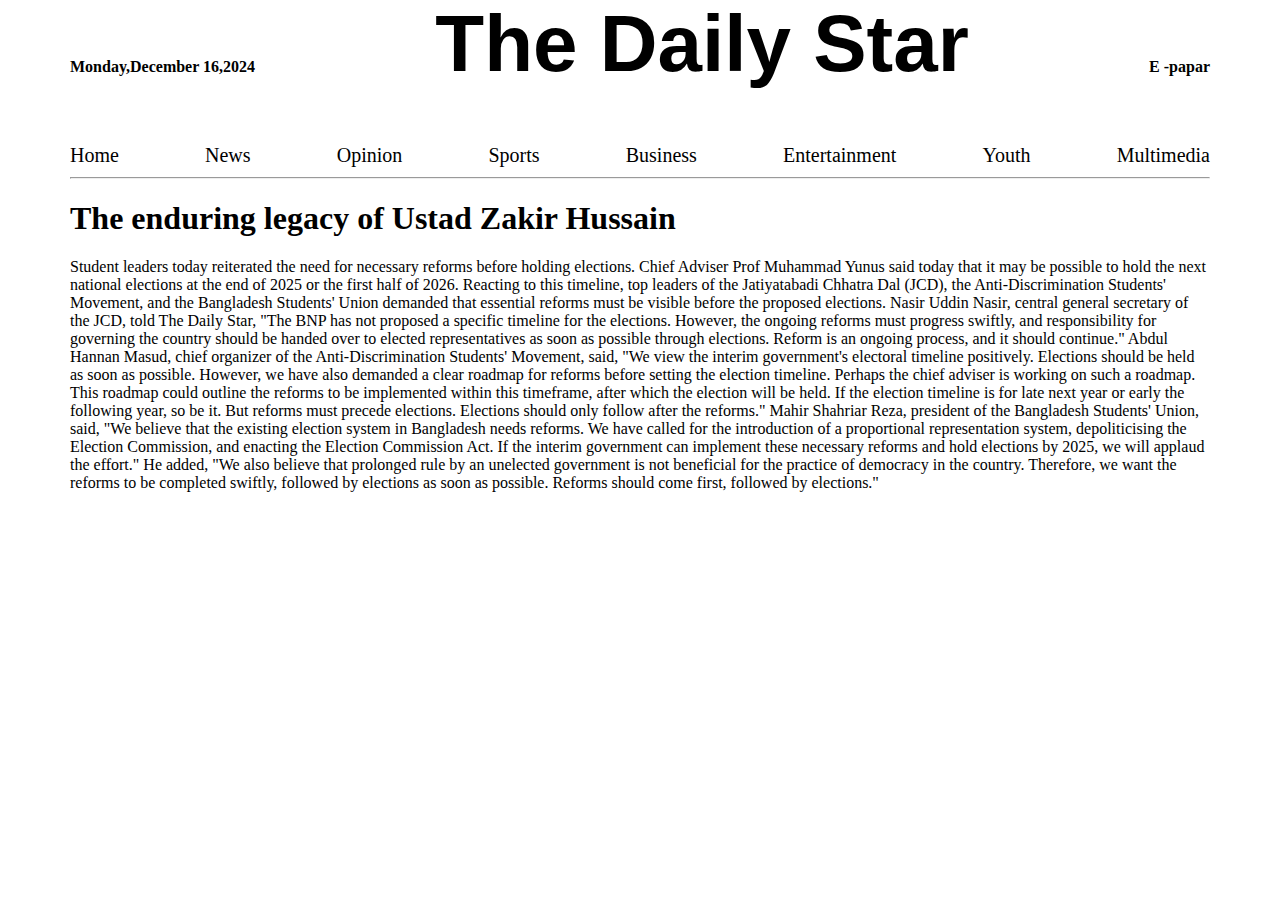
<file: Zakir.html>
<!DOCTYPE html>
<html lang="en">
  <head>
    <meta charset="UTF-8" />
    <meta name="viewport" content="width=device-width, initial-scale=1.0" />
    <title>Website Design for Newspaper</title>
    <link rel="stylesheet" href="./style.css" />
  </head>
  <body>
    <div class="main">
      <div class="Head">
        <div class="date">Monday,December 16,2024</div>
        <div><h1 class="Name">The Daily Star</h1></div>
        <div class="date">E -papar</div>
      </div>

      <div class="menu">
        <li><a href="./Index.html">Home</a></li>
        <li><a href="">News</a></li>
        <li><a href="">Opinion</a></li>
        <li><a href="">Sports</a></li>
        <li><a href="">Business</a></li>
        <li><a href="">Entertainment</a></li>
        <li><a href="">Youth </a></li>
        <li><a href="">Multimedia</a></li>
      </div>
      <hr />
      
      <h1> The enduring legacy of Ustad Zakir Hussain</h1>
     

      <p>
        Student leaders today reiterated the need for necessary reforms before
        holding elections. Chief Adviser Prof Muhammad Yunus said today that it
        may be possible to hold the next national elections at the end of 2025
        or the first half of 2026. Reacting to this timeline, top leaders of the
        Jatiyatabadi Chhatra Dal (JCD), the Anti-Discrimination Students'
        Movement, and the Bangladesh Students' Union demanded that essential
        reforms must be visible before the proposed elections. Nasir Uddin
        Nasir, central general secretary of the JCD, told The Daily Star, "The
        BNP has not proposed a specific timeline for the elections. However, the
        ongoing reforms must progress swiftly, and responsibility for governing
        the country should be handed over to elected representatives as soon as
        possible through elections. Reform is an ongoing process, and it should
        continue." Abdul Hannan Masud, chief organizer of the
        Anti-Discrimination Students' Movement, said, "We view the interim
        government's electoral timeline positively. Elections should be held as
        soon as possible. However, we have also demanded a clear roadmap for
        reforms before setting the election timeline. Perhaps the chief adviser
        is working on such a roadmap. This roadmap could outline the reforms to
        be implemented within this timeframe, after which the election will be
        held. If the election timeline is for late next year or early the
        following year, so be it. But reforms must precede elections. Elections
        should only follow after the reforms." Mahir Shahriar Reza, president of
        the Bangladesh Students' Union, said, "We believe that the existing
        election system in Bangladesh needs reforms. We have called for the
        introduction of a proportional representation system, depoliticising the
        Election Commission, and enacting the Election Commission Act. If the
        interim government can implement these necessary reforms and hold
        elections by 2025, we will applaud the effort." He added, "We also
        believe that prolonged rule by an unelected government is not beneficial
        for the practice of democracy in the country. Therefore, we want the
        reforms to be completed swiftly, followed by elections as soon as
        possible. Reforms should come first, followed by elections."
      </p>
    </div>
    <!--main end-->
  </body>
</html>
</file>
<file: style.css>
.main{
    width: 1140px;
   margin: auto;
}
.Head{
    display: flex;
    justify-content: space-between;
}
.date{
    font-size: 16px;
    font-weight: bold;
    margin-top:50px;
}
.Name{
    font-size: 80px;
    font-weight: bolder;
    font-family: 'Segoe UI', Tahoma, Geneva, Verdana, sans-serif;
    margin-top: -10px;
}
.date{
    font-size: 16px;
    font-weight: bold; 
}
.menu{
    display: flex;
    justify-content: space-between;
}
.menu li{
    list-style: none;
}
.menu li a{
    text-decoration: none;
    font-size: 20px;
    color: black;
}
.menu li a:hover{
    color: blue;
}
hr{
    margin-top: 10px;
    margin-bottom: 10px;
}
.news-top{
    display: flex;
    justify-content: space-between;
    margin-top: 50px;
    margin-bottom: 50px;
}
.left{
    width: 300px;
}
.Younus{
    display: flex;
    justify-content: space-between;
    padding-left: 10px;
}
button {
    background-color:green;
    border: 1px solid red;
    padding: 7px 5px;
    border-radius: 10px;
}
button a{
    text-decoration: none;
    color: red;
    font-size: 16px;
}
button a:hover{

color: black;

}
.middle{
    width: 200px;
    margin: 0px 10px ;
}
.right{
    width: 350px;
    margin-left: 10px;
}
</file>
